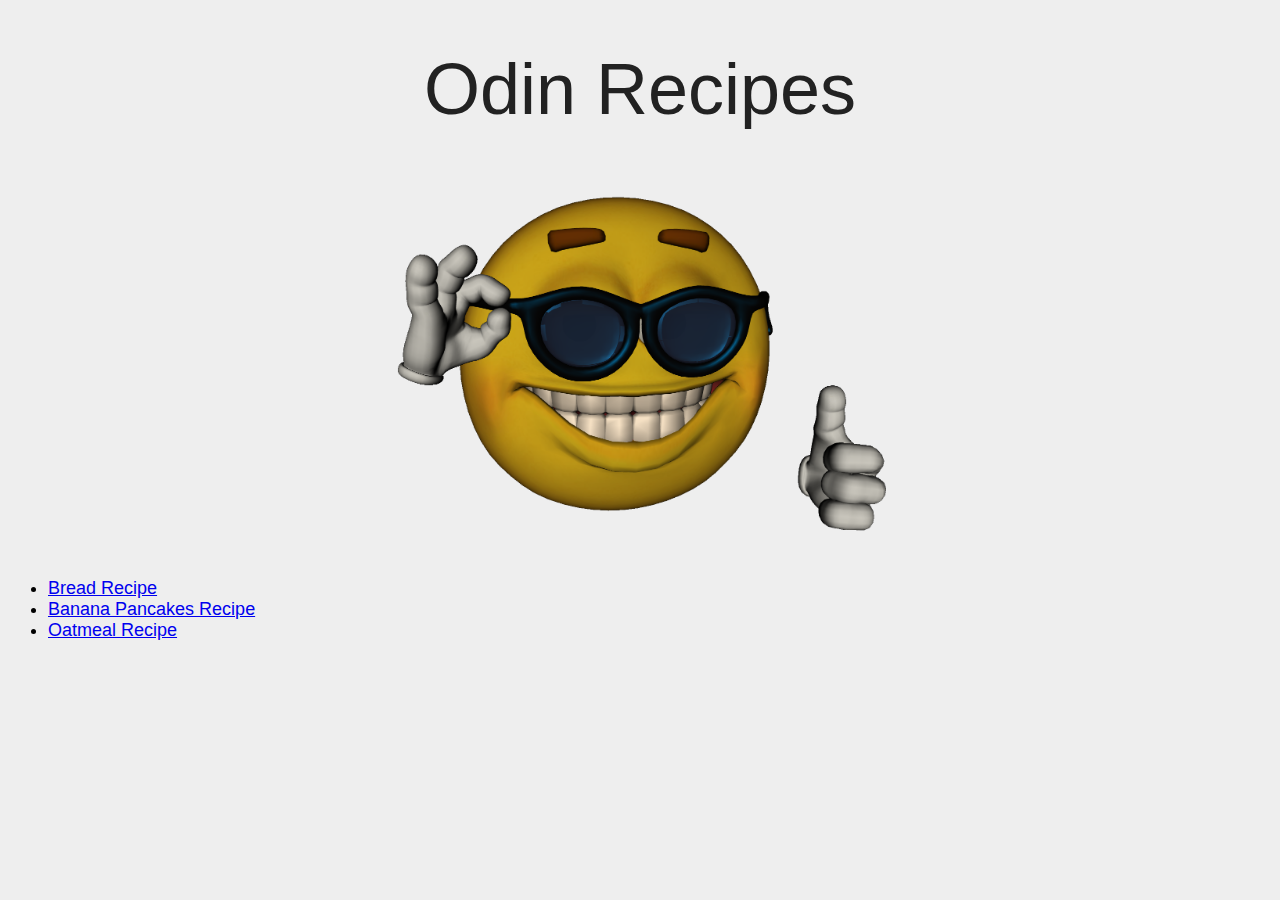
<file: index.html>
<!DOCTYPE html>
<html lang="en">
    <head>
        <meta charset="UTF-8">
        <title>Odin Recipes</title>
        <link rel="stylesheet" href="style.css">
    </head>
    <body>
        <h1>Odin Recipes</h1>
        <img src="./images/smiley.png" alt="Smiley face giving a thumbs up">
        <ul>
            <li><a href="./recipes/bread.html">Bread Recipe</a></li>
            <li><a href="./recipes/banana-pancakes.html">Banana Pancakes Recipe</a></li>
            <li><a href="./recipes/oatmeal.html">Oatmeal Recipe</a></li>
        </ul>
    </body>
</html>
</file>
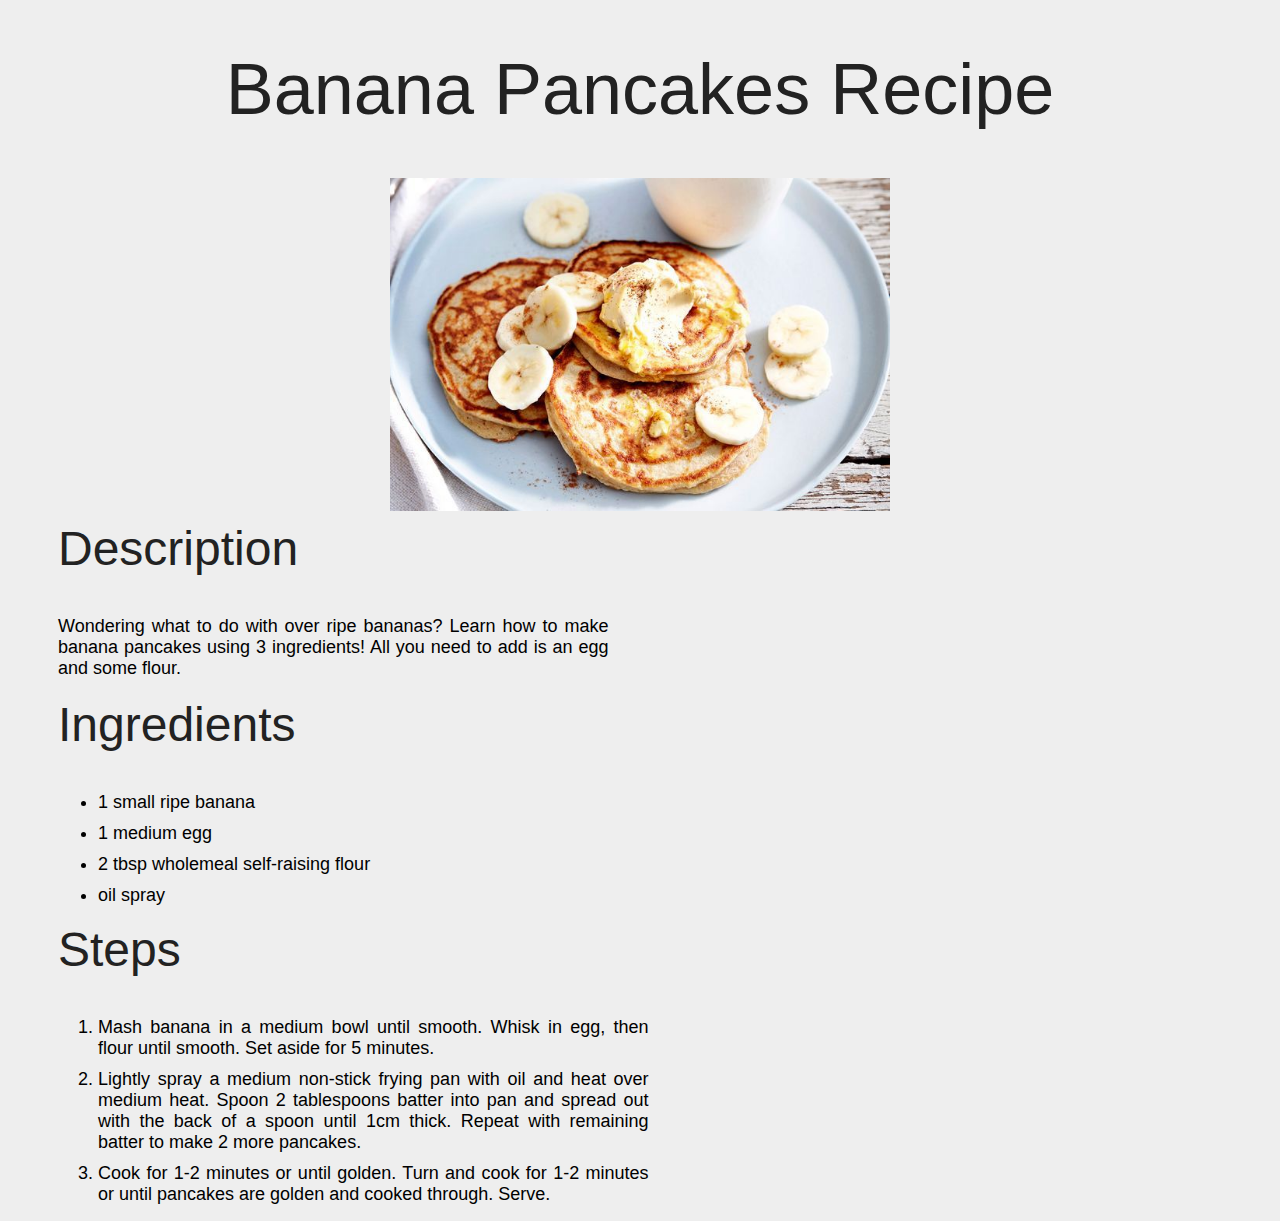
<file: recipes/banana-pancakes.html>
<!DOCTYPE html>
<html lang="en">
    <head>
        <meta charset="UTF-8">
        <title>Banana Pancakes Recipe</title>
        <link rel="stylesheet" href="style.css">
    </head>
    <body>
        <h1 class="title">Banana Pancakes Recipe</h1>
        <img src="images/banana-pancakes.jpg" alt="Image of banana pancakes">
        <h2>Description</h2>
        <p>Wondering what to do with over ripe bananas? Learn how to make banana pancakes using 3 ingredients! All you need to add is an egg and some flour.</p>
        <h2>Ingredients</h2>
        <ul>
            <li>1 small ripe banana</li>
            <li>1 medium egg</li>
            <li>2 tbsp wholemeal self-raising flour</li>
            <li>oil spray</li>
        </ul>
        <h2>Steps</h2>
        <ol>
            <li>Mash banana in a medium bowl until smooth. Whisk in egg, then flour until smooth. Set aside for 5 minutes.</li>
            <li>Lightly spray a medium non-stick frying pan with oil and heat over medium heat. Spoon 2 tablespoons batter into pan and spread out with the back of a spoon until 1cm thick. Repeat with remaining batter to make 2 more pancakes.</li>
            <li>Cook for 1-2 minutes or until golden. Turn and cook for 1-2 minutes or until pancakes are golden and cooked through. Serve.</li>
        </ol>
    </body>
</html>
</file>
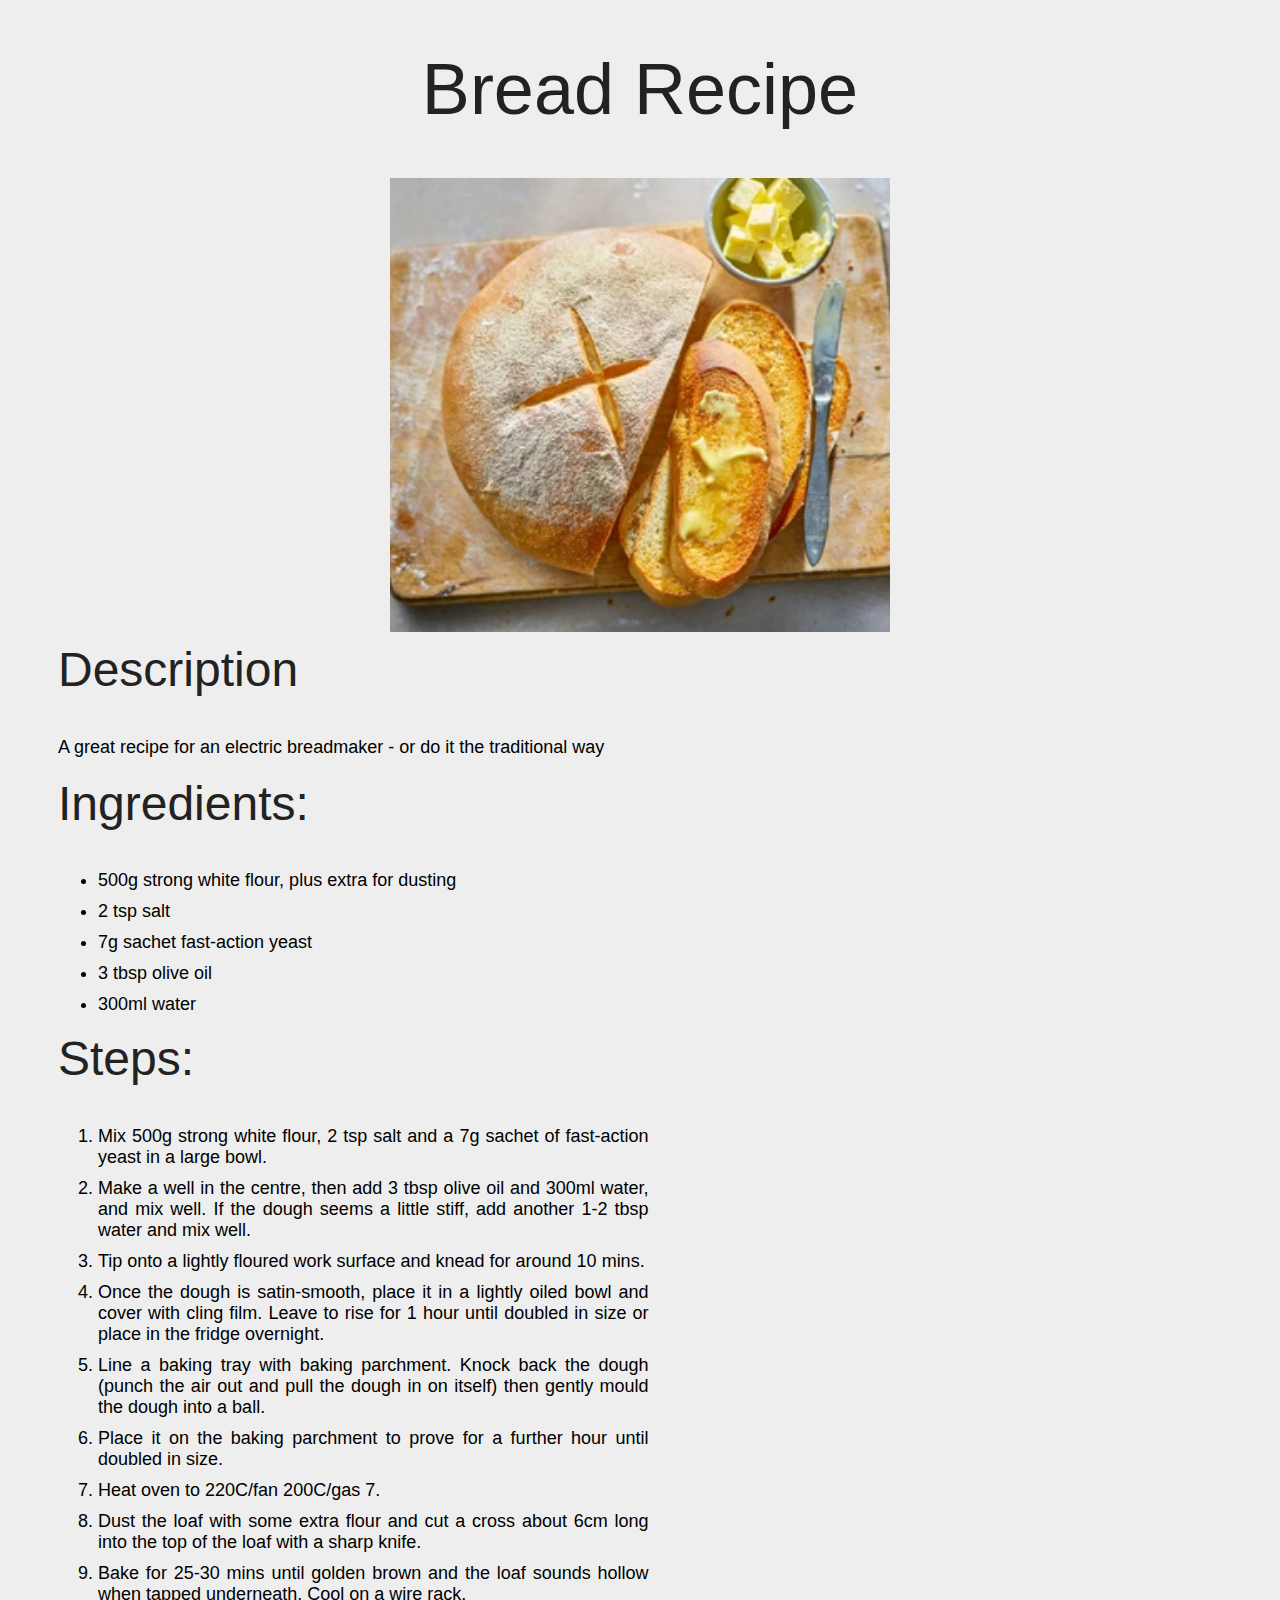
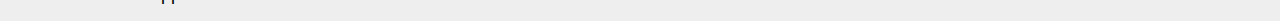
<file: recipes/bread.html>
<!DOCTYPE html>
<html lang="en">
    <head>
        <meta charset="UTF-8">
        <title>Bread Recipe</title>
        <link rel="stylesheet" href="style.css">
    </head>
    <body>
        <h1>Bread Recipe</h1>
        <img src="images/bread.webp" alt="Image of white bread">
        <h2>Description</h2>
        <p>A great recipe for an electric breadmaker - or do it the traditional way</p>
        <h2>Ingredients:</h2>
        <ul>
            <li>500g strong white flour, plus extra for dusting</li>
            <li>2 tsp salt</li>
            <li>7g sachet fast-action yeast</li>
            <li>3 tbsp olive oil</li>
            <li>300ml water</li>
        </ul>
        <h2>Steps:</h2>
        <ol>
            <li>Mix 500g strong white flour, 2 tsp salt and a 7g sachet of fast-action yeast in a large bowl.</li>
            <li>Make a well in the centre, then add 3 tbsp olive oil and 300ml water, and mix well. If the dough seems a little stiff, add another 1-2 tbsp water and mix well.</li>
            <li>Tip onto a lightly floured work surface and knead for around 10 mins.</li>
            <li>Once the dough is satin-smooth, place it in a lightly oiled bowl and cover with cling film. Leave to rise for 1 hour until doubled in size or place in the fridge overnight.</li>
            <li>Line a baking tray with baking parchment. Knock back the dough (punch the air out and pull the dough in on itself) then gently mould the dough into a ball.</li>
            <li>Place it on the baking parchment to prove for a further hour until doubled in size.</li>
            <li>Heat oven to 220C/fan 200C/gas 7.</li>
            <li>Dust the loaf with some extra flour and cut a cross about 6cm long into the top of the loaf with a sharp knife.</li>
            <li>Bake for 25-30 mins until golden brown and the loaf sounds hollow when tapped underneath. Cool on a wire rack.</li>
        </ol>
    </body>
</html>
</file>
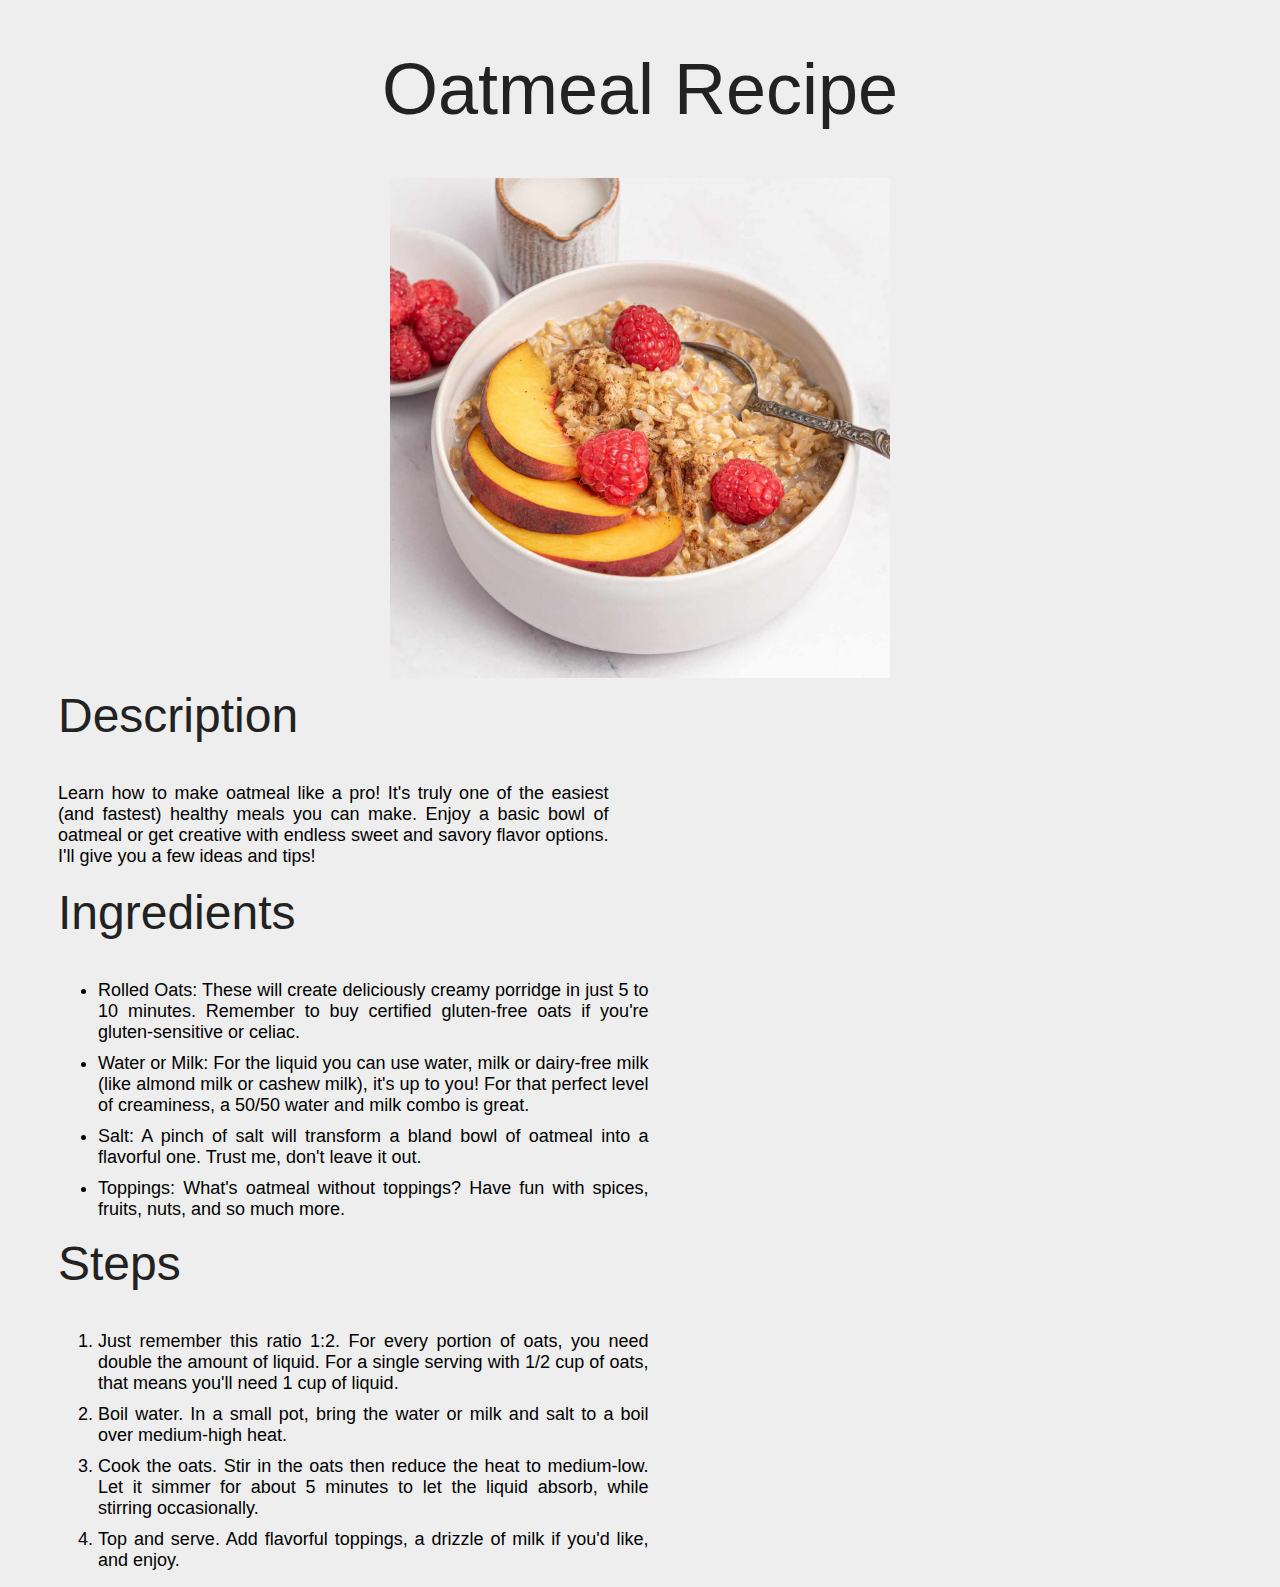
<file: recipes/oatmeal.html>
<!DOCTYPE html>
<html lang="en">
    <head>
        <meta charset="UTF-8">
        <title>Oatmeal Recipe</title>
        <link rel="stylesheet" href="style.css">
    </head>
    <body>
        <h1>Oatmeal Recipe</h1>
        <img src="images/oatmeal.jpg" alt="Image of oatmeal">
        <h2>Description</h2>
        <p>Learn how to make oatmeal like a pro! It's truly one of the easiest (and fastest) healthy meals you can make. Enjoy a basic bowl of oatmeal or get creative with endless sweet and savory flavor options. I'll give you a few ideas and tips!</p>
        <h2>Ingredients</h2>
        <ul>
            <li>Rolled Oats: These will create deliciously creamy porridge in just 5 to 10 minutes. Remember to buy certified gluten-free oats if you're gluten-sensitive or celiac.</li>
            <li>Water or Milk: For the liquid you can use water, milk or dairy-free milk (like almond milk or cashew milk), it's up to you! For that perfect level of creaminess, a 50/50 water and milk combo is great.</li>
            <li>Salt: A pinch of salt will transform a bland bowl of oatmeal into a flavorful one. Trust me, don't leave it out.</li>
            <li>Toppings: What's oatmeal without toppings? Have fun with spices, fruits, nuts, and so much more.</li>
        </ul>
        <h2>Steps</h2>
        <ol>
            <li>Just remember this ratio 1:2. For every portion of oats, you need double the amount of liquid. For a single serving with 1/2 cup of oats, that means you'll need 1 cup of liquid.</li>
            <li>Boil water. In a small pot, bring the water or milk and salt to a boil over medium-high heat.</li>
            <li>Cook the oats. Stir in the oats then reduce the heat to medium-low. Let it simmer for about 5 minutes to let the liquid absorb, while stirring occasionally.</li>
            <li>Top and serve. Add flavorful toppings, a drizzle of milk if you'd like, and enjoy.</li>
        </ol>
    </body>
</html>
</file>
<file: style.css>
* {background:#eeeeee;}
h1{
    font-size:72px;
    font-family:Verdana, Arial, sans-serif;
    font-weight:500;
    color:#222222;
    text-align:center;
}
img{
    width:500px;
    height:auto;
    margin:auto;
    display:block;
}
li{
    font-family:Verdana, Arial, sans-serif;
    font-size:18px;
    text-align:justify;
}
</file>
<file: recipes/style.css>
*{
    background:#eeeeee;
}
h1{
    font-size:72px;
    font-family:Verdana, Arial, sans-serif;
    font-weight:500;
    color:#222222;
    text-align:center;
}
img{
    width:500px;
    height:auto;
    margin:auto;
    display:block;
}
h2,
li,
p{
    margin-left:50px;
    margin-right:50px;
    margin-top:10px;
    max-width:55ch;
    text-align:justify;
}
li{
    font-family:Verdana, Arial, sans-serif;
    font-size:18px;
    text-align:justify;
}
h2{
    font-size:48px;
    font-family:Verdana, Arial, sans-serif;
    font-weight:500;
    color:#222222;
    text-align:left;
}
p{
    font-family:Verdana, Arial, sans-serif;
    font-size:18px;
    text-align:justify;
}
</file>
